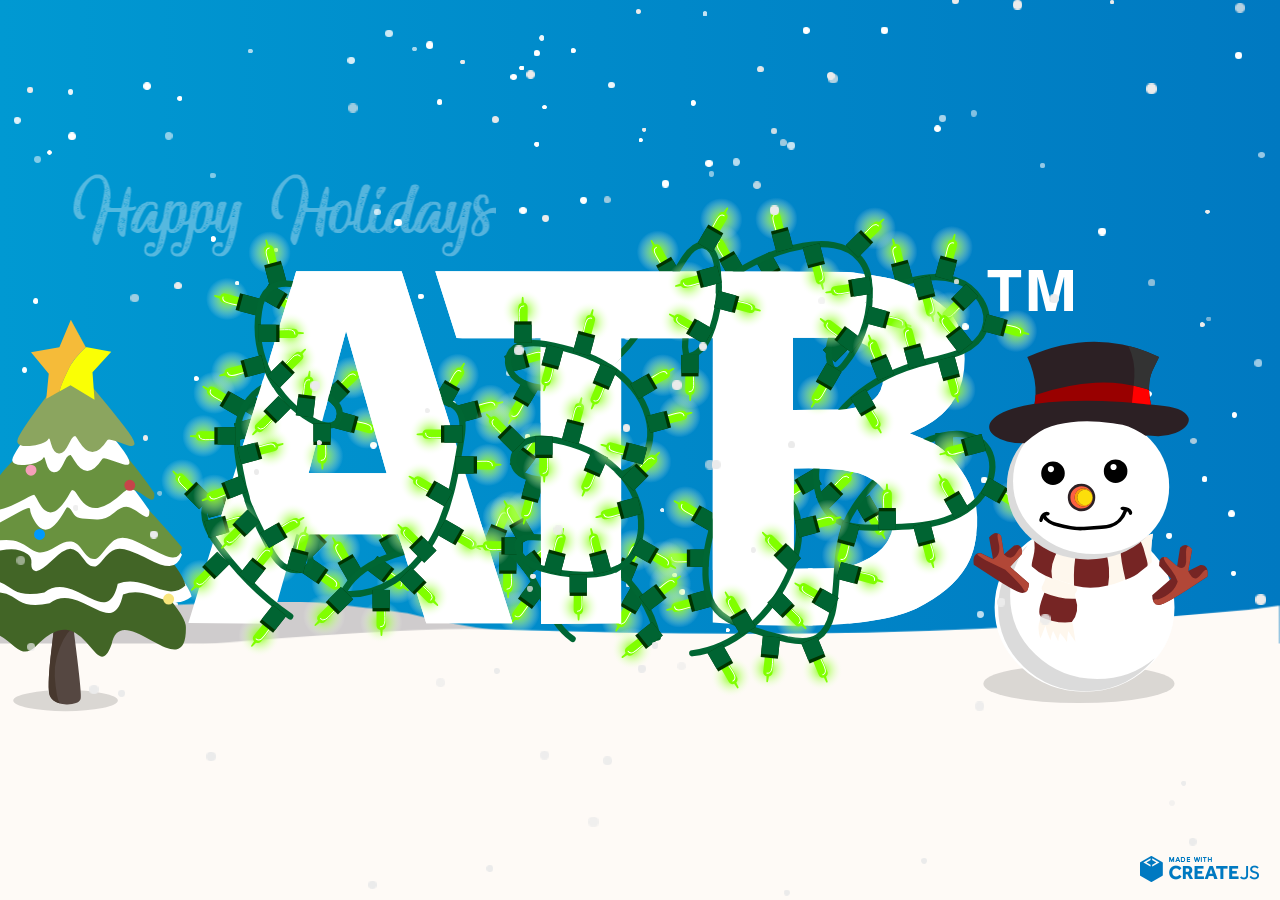
<file: happy-holidays-to-atb-financial/index.html>
<!DOCTYPE html>
<html lang="en" >

<head>
  <meta charset="UTF-8">
  <title>Happy Holidays to ATB Financial</title>
  <meta name="viewport" content="width=device-width, height=device-height, initial-scale=1.0, maximum-scale=1.0, user-scalable=0" />
      <link rel="stylesheet" href="css/style.css">
</head>
<body>
  <canvas id="canvas" width="1024" height="600"></canvas>
<a href="https://createjs.com/" target="_blank"><img id="logo" src="images/createjs-badge-blue.png"></a>
    <script src='js/createjs.min.js'></script>
    <script src='js/ATB.js'></script>
    <script src='js/JustAddMusic.min.js'></script>
    <script  src="js/index.js"></script>
</body>

</html>
</file>
<file: happy-holidays-to-atb-financial/css/style.css>
html, body {
			padding:0px;
			margin: 0px;
			overflow: hidden;
		}
		#logo {
			  position: absolute;
			  bottom:1px;
			  right:1px;
			}
		#canvas{
			position:absolute;
			-webkit-tap-highlight-color: rgba(0,0,0,0);
		}
</file>
